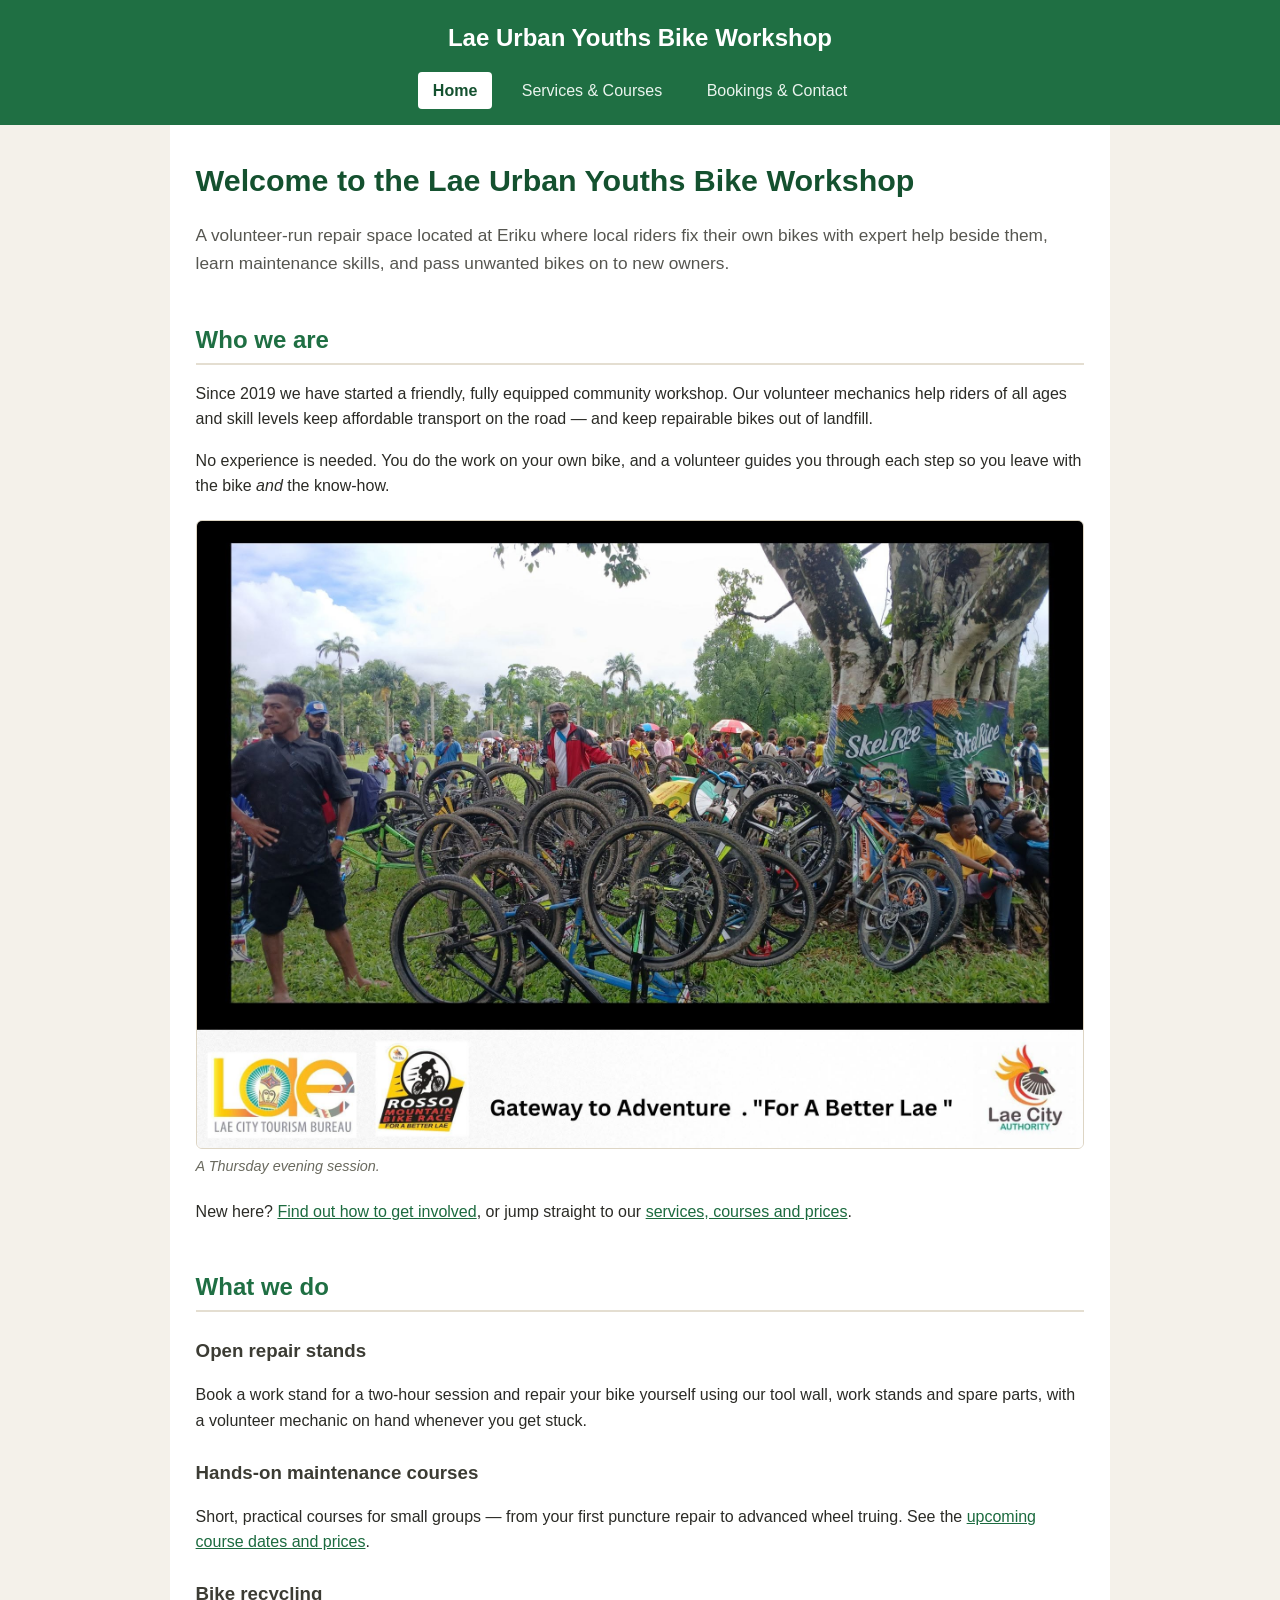
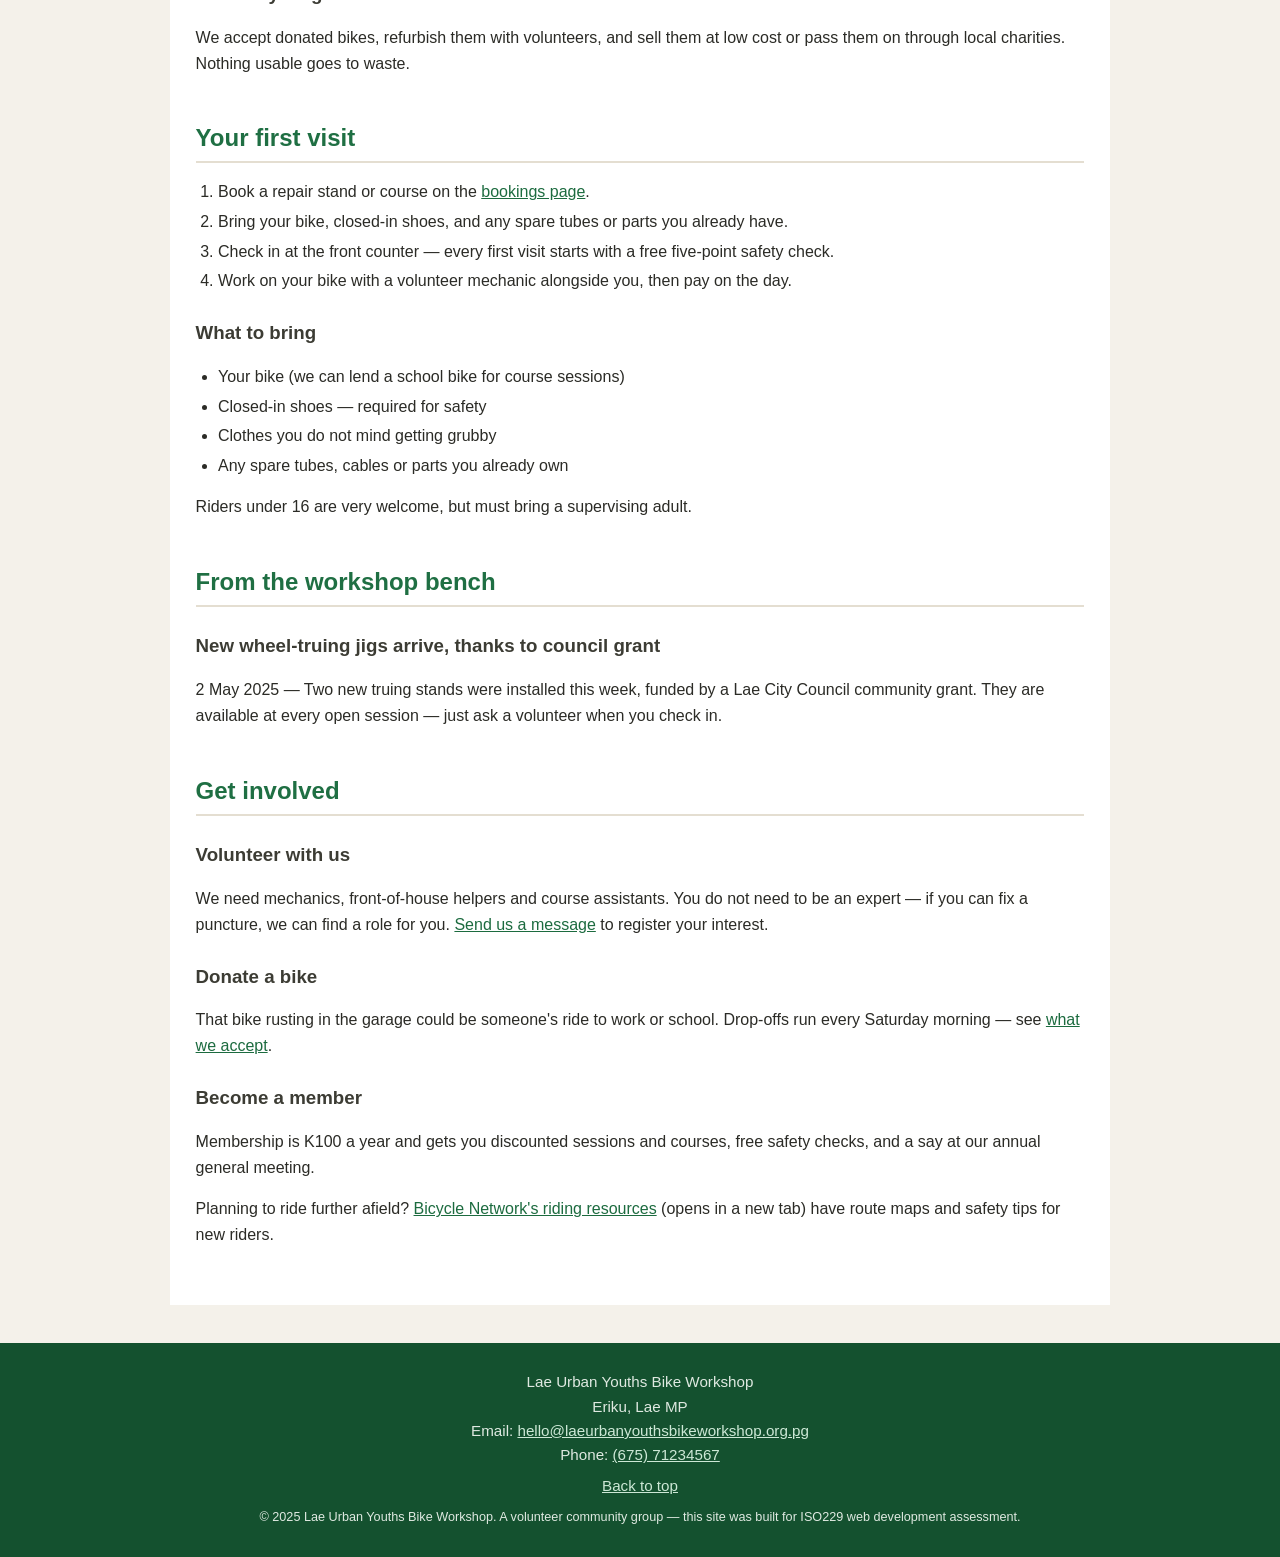
<file: index.html>
<!DOCTYPE html>
<html lang="en">
<head>
  <meta charset="utf-8">
  <meta name="viewport" content="width=device-width, initial-scale=1">
  <title>Home | Lae Urban Youths Bike Workshop</title>
  <meta name="description" content="The Lae Urban Youths Bike Workshop is a volunteer-run space where local riders repair their own bikes, join hands-on maintenance courses and donate unwanted bicycles.">
  <!-- ISO229 - Ziphilia Kila -->
  <meta name="author" content="Ziphilia Kila">
  <link rel="stylesheet" href="css/style.css">
</head>
<body>

  <a class="skip-link" href="#main-content">Skip to main content</a>

  <header id="top">
    <p class="brand"><a href="index.html">Lae Urban Youths Bike Workshop</a></p>
    <nav aria-label="Main navigation">
      <ul>
        <li><a href="index.html" aria-current="page">Home</a></li>
        <li><a href="services.html">Services &amp; Courses</a></li>
        <li><a href="contact.html">Bookings &amp; Contact</a></li>
      </ul>
    </nav>
  </header>

  <main id="main-content">

    <h1>Welcome to the Lae Urban Youths Bike Workshop</h1>
    <p class="lead">A volunteer-run repair space located at Eriku where local riders fix
    their own bikes with expert help beside them, learn maintenance skills, and pass
    unwanted bikes on to new owners.</p>

    <section id="about">
      <h2>Who we are</h2>
      <p>Since 2019 we have started a
      friendly, fully equipped community workshop. Our volunteer mechanics help riders of
      all ages and skill levels keep affordable transport on the road &mdash; and keep
      repairable bikes out of landfill.</p>
      <p>No experience is needed. You do the work on your own bike, and a volunteer guides
      you through each step so you leave with the bike <em>and</em> the know-how.</p>
      <figure>
        
	<img src="images/bikes.jpg" alt="Two volunteers repairing bicycles at the workshop's repair stands" width="900" height="600">
        <figcaption>A Thursday evening session.</figcaption>
      </figure>
      <p>New here? <a href="#get-involved">Find out how to get involved</a>, or jump
      straight to our <a href="services.html">services, courses and prices</a>.</p>
    </section>

    <section id="what-we-do">
      <h2>What we do</h2>

      <article>
        <h3>Open repair stands</h3>
        <p>Book a work stand for a two-hour session and repair your bike yourself using our
        tool wall, work stands and spare parts, with a volunteer mechanic on hand whenever
        you get stuck.</p>
      </article>

      <article>
        <h3>Hands-on maintenance courses</h3>
        <p>Short, practical courses for small groups &mdash; from your first puncture repair
        to advanced wheel truing. See the <a href="services.html#courses">upcoming course
        dates and prices</a>.</p>
      </article>

      <article>
        <h3>Bike recycling</h3>
        <p>We accept donated bikes, refurbish them with volunteers, and sell them at low
        cost or pass them on through local charities. Nothing usable goes to waste.</p>
      </article>
    </section>

    <section id="first-visit">
      <h2>Your first visit</h2>
      <ol>
        <li>Book a repair stand or course on the <a href="contact.html">bookings page</a>.</li>
        <li>Bring your bike, closed-in shoes, and any spare tubes or parts you already have.</li>
        <li>Check in at the front counter &mdash; every first visit starts with a free five-point safety check.</li>
        <li>Work on your bike with a volunteer mechanic alongside you, then pay on the day.</li>
      </ol>
      <h3>What to bring</h3>
      <ul>
        <li>Your bike (we can lend a school bike for course sessions)</li>
        <li>Closed-in shoes &mdash; required for safety</li>
        <li>Clothes you do not mind getting grubby</li>
        <li>Any spare tubes, cables or parts you already own</li>
      </ul>
      <p>Riders under 16 are very welcome, but must bring a supervising adult.</p>
    </section>

    <section id="news">
      <h2>From the workshop bench</h2>
      <article>
        <h3>New wheel-truing jigs arrive, thanks to council grant</h3>
        <p><time datetime="2025-05-02">2 May 2025</time> &mdash; Two new truing stands were
        installed this week, funded by a Lae City Council community grant. They are
        available at every open session &mdash; just ask a volunteer when you check in.</p>
      </article>
    </section>

    <section id="get-involved">
      <h2>Get involved</h2>

      <article>
        <h3>Volunteer with us</h3>
        <p>We need mechanics, front-of-house helpers and course assistants. You do not need
        to be an expert &mdash; if you can fix a puncture, we can find a role for you.
        <a href="contact.html">Send us a message</a> to register your interest.</p>
      </article>

      <article>
        <h3>Donate a bike</h3>
        <p>That bike rusting in the garage could be someone's ride to work or school.
        Drop-offs run every Saturday morning &mdash; see
        <a href="services.html#recycling">what we accept</a>.</p>
      </article>

      <article>
        <h3>Become a member</h3>
        <p>Membership is K100 a year and gets you discounted sessions and courses, free
        safety checks, and a say at our annual general meeting.</p>
      </article>

      <p>Planning to ride further afield?
      <a href="https://www.bicyclenetwork.com.au/" target="_blank" rel="noopener">Bicycle
      Network's riding resources</a> (opens in a new tab) have route maps and safety tips
      for new riders.</p>
    </section>

  </main>

  <footer>
    <address>
      Lae Urban Youths Bike Workshop<br>
      Eriku, Lae MP<br>
      Email: <a href="mailto:hello@laeurbanyouthsbikeworkshop.org.pg">hello@laeurbanyouthsbikeworkshop.org.pg</a><br>
      Phone: <a href="tel:+67571234567">(675) 71234567</a>
    </address>
    <p><a href="#top">Back to top</a></p>
    <p><small>&copy; 2025 Lae Urban Youths Bike Workshop. A volunteer community group &mdash;
    this site was built for ISO229 web development assessment.</small></p>
  </footer>

</body>
</html>
</file>
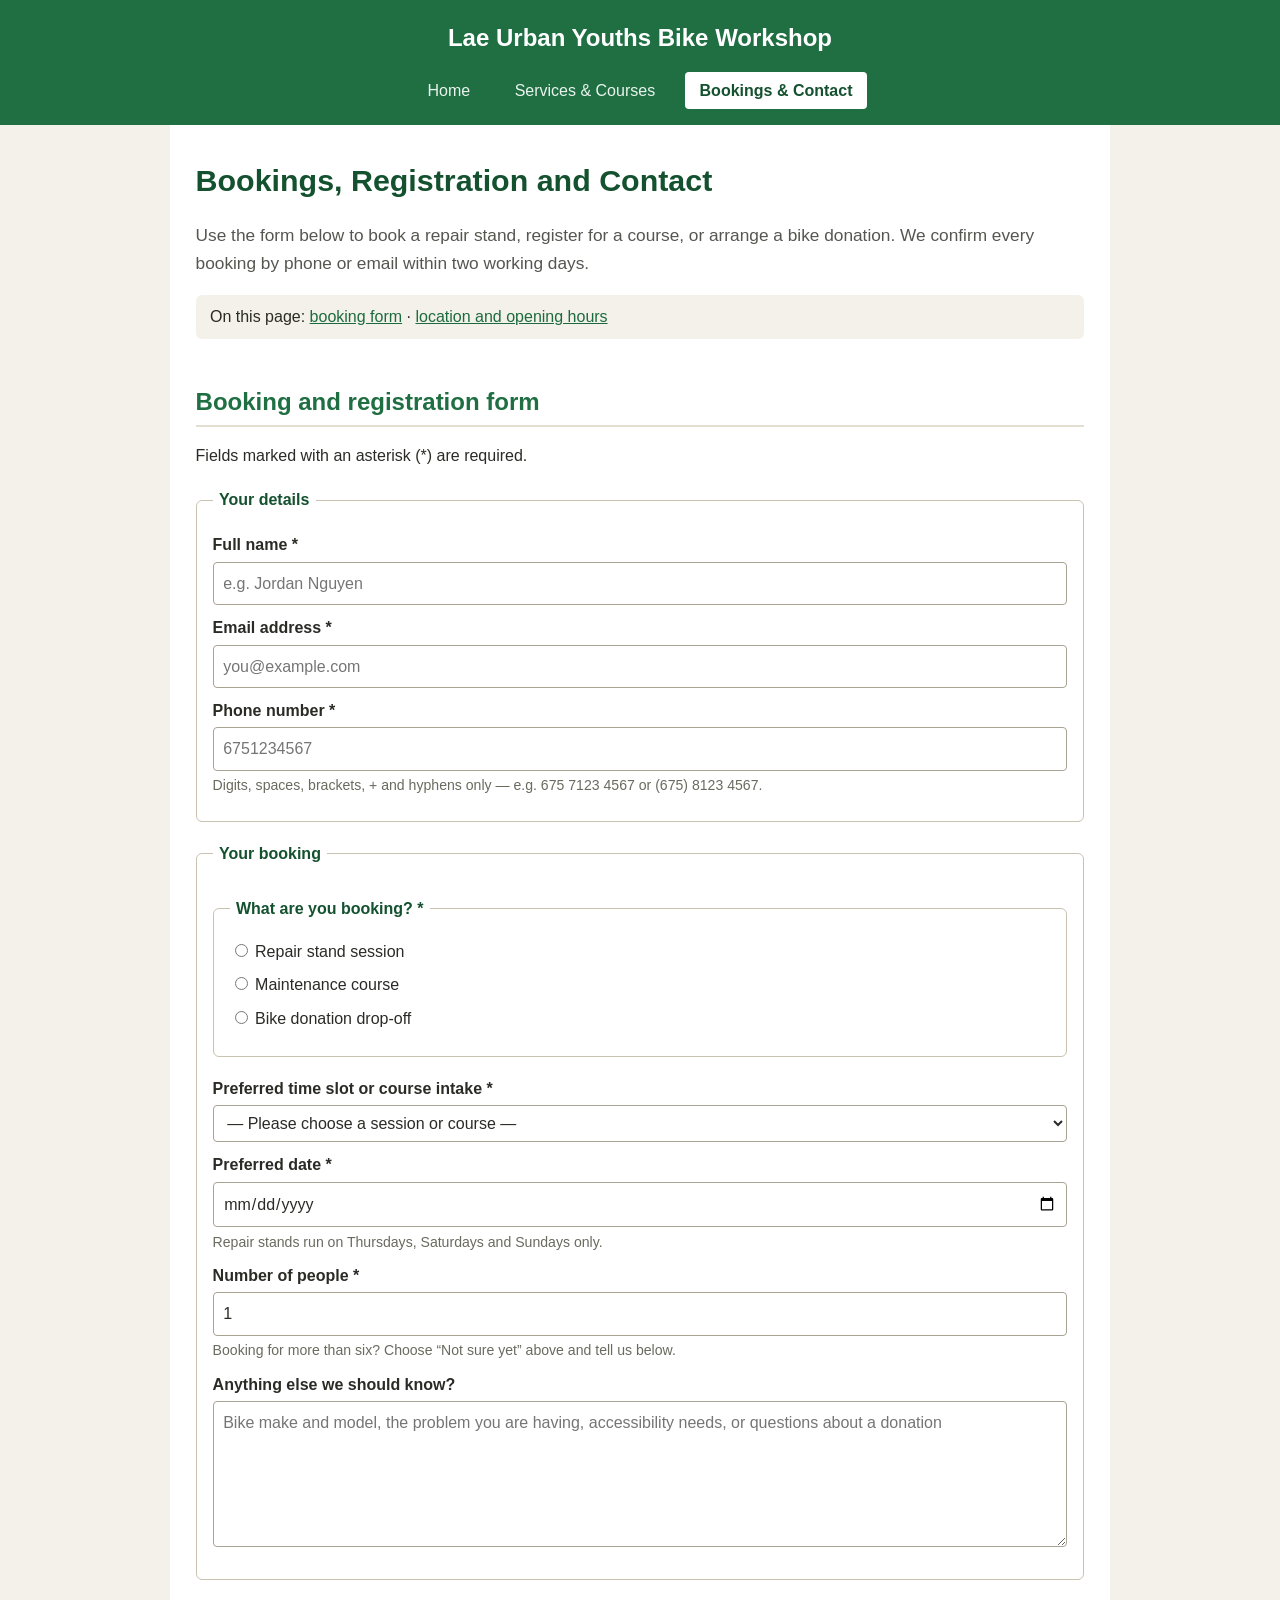
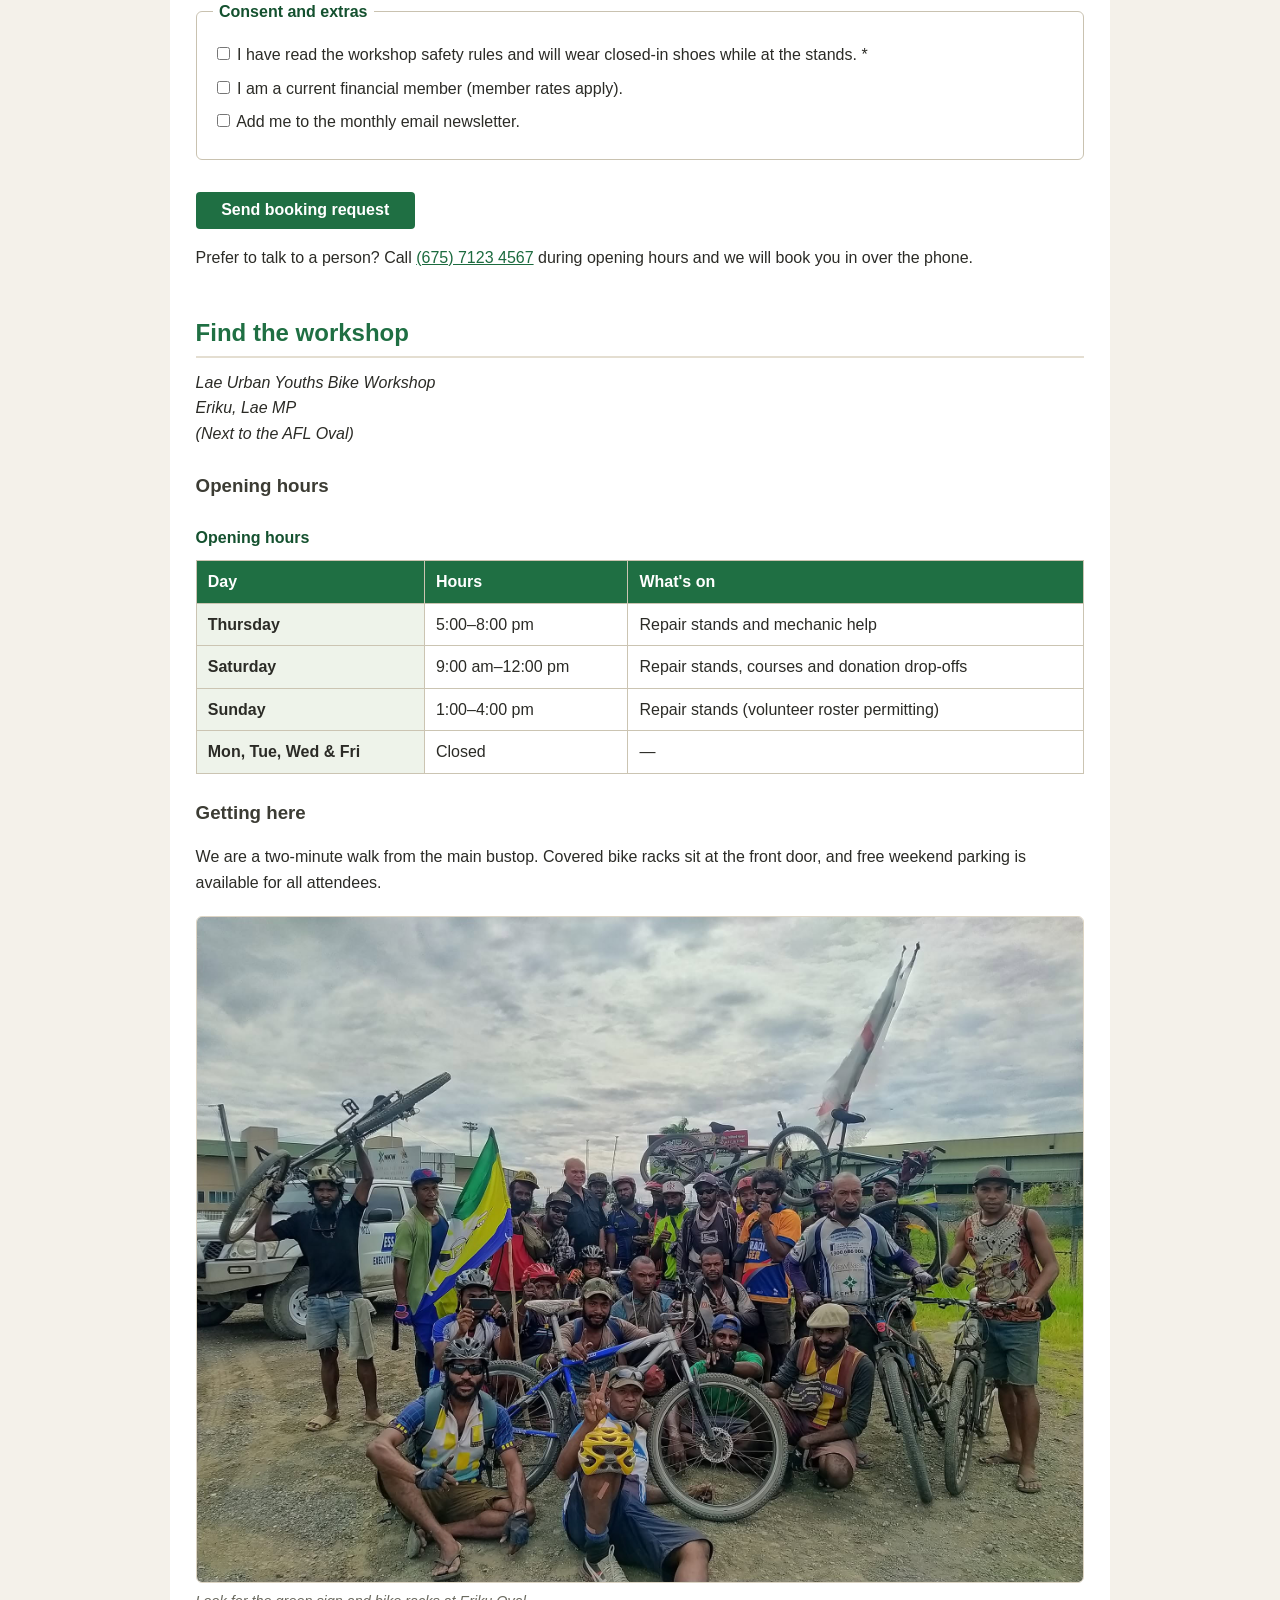
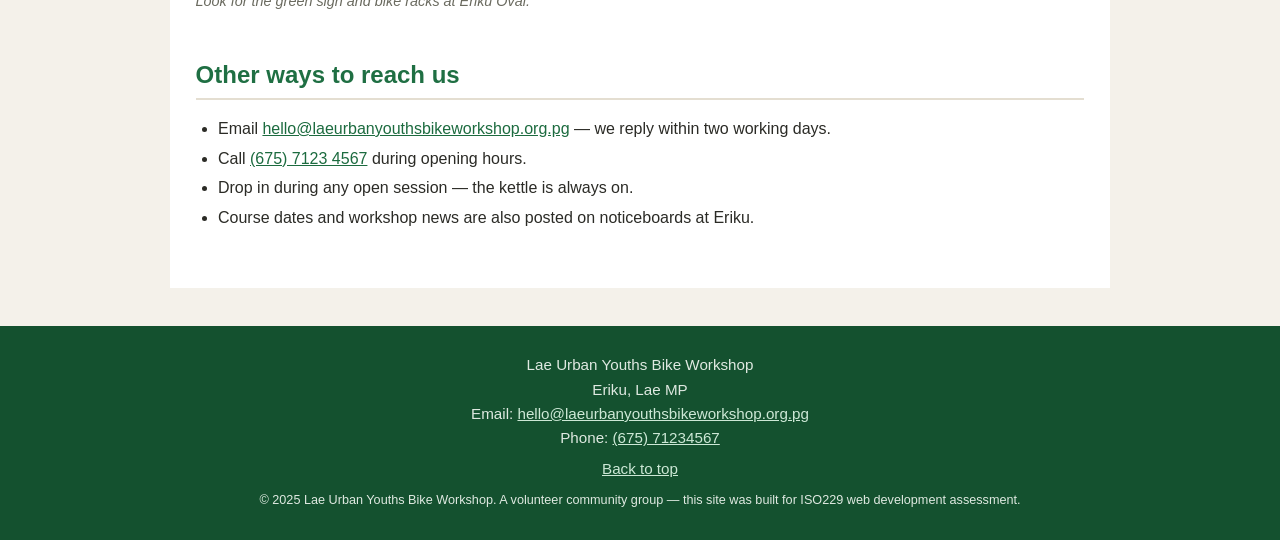
<file: contact.html>
<!DOCTYPE html>
<html lang="en">
<head>
  <meta charset="utf-8">
  <meta name="viewport" content="width=device-width, initial-scale=1">
  <title>Bookings &amp; Contact | Lae Urban Youths Bike Workshop</title>
  <meta name="description" content="Book a repair stand, register for a maintenance course, arrange a bike donation, or find the Lae Urban Youths Bike Workshop's location and opening hours.">
  <!-- ISO229 - Ziphilia Kila -->
  <meta name="author" content="Ziphilia Kila">
  <link rel="stylesheet" href="css/style.css">
</head>
<body>

  <a class="skip-link" href="#main-content">Skip to main content</a>

  <header id="top">
    <p class="brand"><a href="index.html">Lae Urban Youths Bike Workshop</a></p>
    <nav aria-label="Main navigation">
      <ul>
        <li><a href="index.html">Home</a></li>
        <li><a href="services.html">Services &amp; Courses</a></li>
        <li><a href="contact.html" aria-current="page">Bookings &amp; Contact</a></li>
      </ul>
    </nav>
  </header>

  <main id="main-content">

    <h1>Bookings, Registration and Contact</h1>
    <p class="lead">Use the form below to book a repair stand, register for a course, or
    arrange a bike donation. We confirm every booking by phone or email within two working
    days.</p>

    <p class="onpage">On this page: <a href="#booking-form">booking form</a> &middot;
    <a href="#location">location and opening hours</a></p>

    <section id="booking-form">
      <h2>Booking and registration form</h2>
      <p>Fields marked with an asterisk (*) are required.</p>

        <fieldset>
          <legend>Your details</legend>
          <p>
            <label for="full-name">Full name *</label>
            <input type="text" id="full-name" name="full-name" required minlength="2"
                   maxlength="80" autocomplete="name" placeholder="e.g. Jordan Nguyen">
          </p>
          <p>
            <label for="email">Email address *</label>
            <input type="email" id="email" name="email" required maxlength="100"
                   autocomplete="email" placeholder="you@example.com">
          </p>
          <p>
            <label for="phone">Phone number *</label>
            <input type="tel" id="phone" name="phone" required minlength="8" maxlength="15"
                   pattern="[0-9()+ -]{8,15}" autocomplete="tel"
                   placeholder="6751234567" aria-describedby="phone-hint">
            <small id="phone-hint" class="hint">Digits, spaces, brackets, + and hyphens
            only &mdash; e.g. 675 7123 4567 or (675) 8123 4567.</small>
          </p>
        </fieldset>

        <fieldset>
          <legend>Your booking</legend>

          <fieldset>
            <legend>What are you booking? *</legend>
            <p>
              <input type="radio" id="book-repair" name="booking-type" value="repair-stand" required>
              <label for="book-repair">Repair stand session</label>
            </p>
            <p>
              <input type="radio" id="book-course" name="booking-type" value="maintenance-course">
              <label for="book-course">Maintenance course</label>
            </p>
            <p>
              <input type="radio" id="book-donation" name="booking-type" value="bike-donation">
              <label for="book-donation">Bike donation drop-off</label>
            </p>
          </fieldset>

          <p>
            <label for="time-slot">Preferred time slot or course intake *</label>
            <select id="time-slot" name="time-slot" required>
              <option value="">&mdash; Please choose a session or course &mdash;</option>
              <option value="thu-evening">Thursday evening session (5&ndash;8 pm)</option>
              <option value="sat-morning">Saturday morning session (9 am&ndash;12 pm)</option>
              <option value="sun-afternoon">Sunday afternoon session (1&ndash;4 pm)</option>
              <option value="course-beginners">Beginners' bike maintenance &mdash; next intake</option>
              <option value="course-wheels">Wheels and gears &mdash; next intake</option>
              <option value="course-family">Family fix-up class &mdash; next intake</option>
              <option value="course-advanced">Advanced drivetrain and wheel truing &mdash; next intake</option>
              <option value="unsure">Not sure yet &mdash; please advise me</option>
            </select>
          </p>

          <p>
            <label for="preferred-date">Preferred date *</label>
            <input type="date" id="preferred-date" name="preferred-date" required
                   aria-describedby="date-hint">
            <small id="date-hint" class="hint">Repair stands run on Thursdays, Saturdays
            and Sundays only.</small>
          </p>

          <p>
            <label for="participants">Number of people *</label>
            <input type="number" id="participants" name="participants" value="1"
                   min="1" max="6" required>
            <small class="hint">Booking for more than six? Choose &ldquo;Not sure yet&rdquo;
            above and tell us below.</small>
          </p>

          <p>
            <label for="message">Anything else we should know?</label>
            <textarea id="message" name="message" rows="5" maxlength="600"
                      placeholder="Bike make and model, the problem you are having, accessibility needs, or questions about a donation"></textarea>
          </p>
        </fieldset>

        <fieldset>
          <legend>Consent and extras</legend>
          <p>
            <input type="checkbox" id="safety" name="safety" value="agreed" required>
            <label for="safety">I have read the workshop safety rules and will wear
            closed-in shoes while at the stands. *</label>
          </p>
          <p>
            <input type="checkbox" id="member" name="member" value="yes">
            <label for="member">I am a current financial member (member rates apply).</label>
          </p>
          <p>
            <input type="checkbox" id="newsletter" name="newsletter" value="yes">
            <label for="newsletter">Add me to the monthly email newsletter.</label>
          </p>
        </fieldset>

        <p>
          <button type="submit">Send booking request</button>
        </p>

      </form>

      <p>Prefer to talk to a person? Call
      <a href="tel:+67571234567">(675) 7123 4567</a> during opening hours and we will book
      you in over the phone.</p>
    </section>

    <section id="location">
      <h2>Find the workshop</h2>
      <address>
        Lae Urban Youths Bike Workshop<br>
        Eriku, Lae MP<br>
	(Next to the AFL Oval)
      </address>

      <h3>Opening hours</h3>
      <table>
        <caption>Opening hours</caption>
        <thead>
          <tr>
            <th scope="col">Day</th>
            <th scope="col">Hours</th>
            <th scope="col">What's on</th>
          </tr>
        </thead>
        <tbody>
          <tr>
            <th scope="row">Thursday</th>
            <td>5:00&ndash;8:00 pm</td>
            <td>Repair stands and mechanic help</td>
          </tr>
          <tr>
            <th scope="row">Saturday</th>
            <td>9:00 am&ndash;12:00 pm</td>
            <td>Repair stands, courses and donation drop-offs</td>
          </tr>
          <tr>
            <th scope="row">Sunday</th>
            <td>1:00&ndash;4:00 pm</td>
            <td>Repair stands (volunteer roster permitting)</td>
          </tr>
          <tr>
            <th scope="row">Mon, Tue, Wed &amp; Fri</th>
            <td>Closed</td>
            <td>&mdash;</td>
          </tr>
        </tbody>
      </table>

      <h3>Getting here</h3>
      <p>We are a two-minute walk from the main bustop. Covered bike racks sit at the
      front door, and free weekend parking is available for all attendees.</p>

      <figure>
        <img src="images/location.jpg" alt="The green entrance and sign of the community bike workshop at Eriku Oval" width="900" height="600">
        <figcaption>Look for the green sign and bike racks at Eriku Oval.</figcaption>
      </figure>
    </section>

    <section id="other-ways">
      <h2>Other ways to reach us</h2>
      <ul>
        <li>Email <a href="mailto:hello@laeurbanyouthsbikeworkshop.org.pg">hello@laeurbanyouthsbikeworkshop.org.pg</a> &mdash; we reply within two working days.</li>
        <li>Call <a href="tel:+67571234567">(675) 7123 4567</a> during opening hours.</li>
        <li>Drop in during any open session &mdash; the kettle is always on.</li>
        <li>Course dates and workshop news are also posted on noticeboards at Eriku.</li>
      </ul>
    </section>

  </main>

 <footer>
    <address>
      Lae Urban Youths Bike Workshop<br>
      Eriku, Lae MP<br>
      Email: <a href="mailto:hello@laeurbanyouthsbikeworkshop.org.pg">hello@laeurbanyouthsbikeworkshop.org.pg</a><br>
      Phone: <a href="tel:+67571234567">(675) 71234567</a>
    </address>
    <p><a href="#top">Back to top</a></p>
    <p><small>&copy; 2025 Lae Urban Youths Bike Workshop. A volunteer community group &mdash;
    this site was built for ISO229 web development assessment.</small></p>
  </footer>

</body>
</html>
</file>
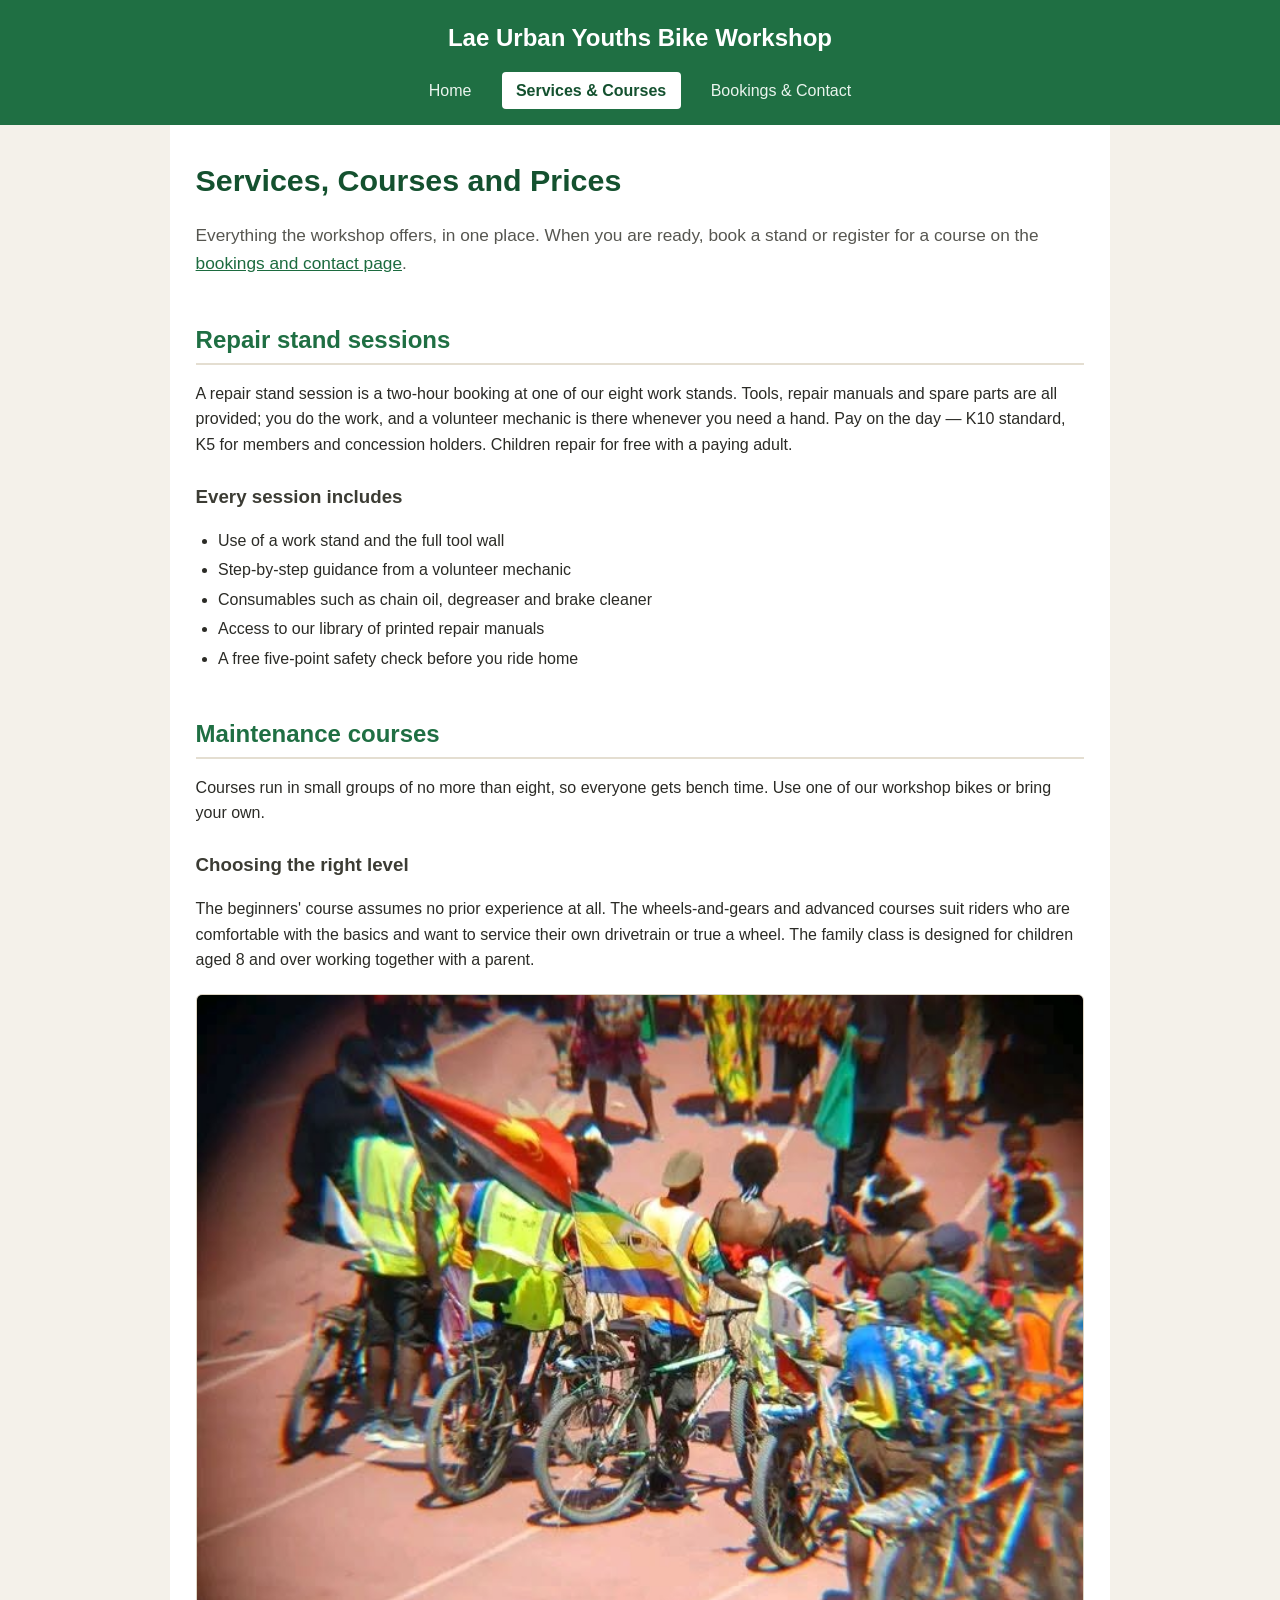
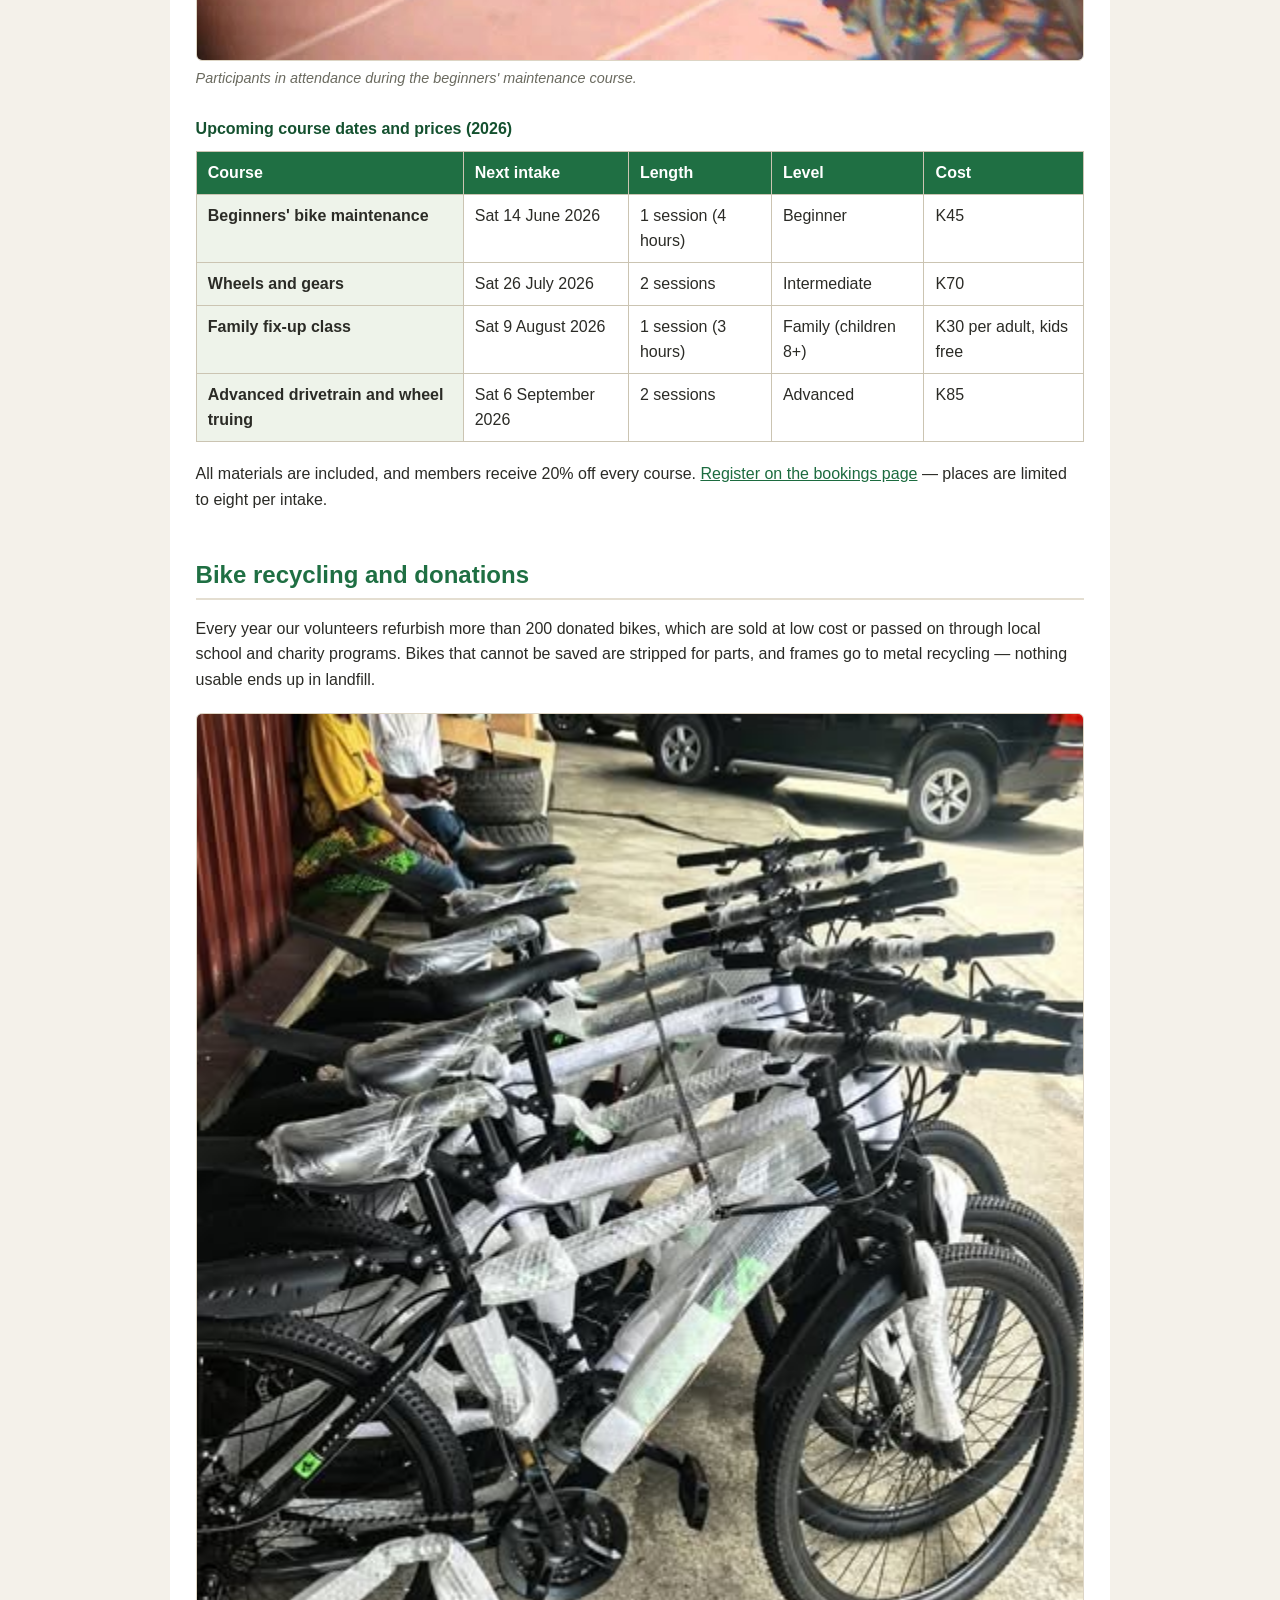
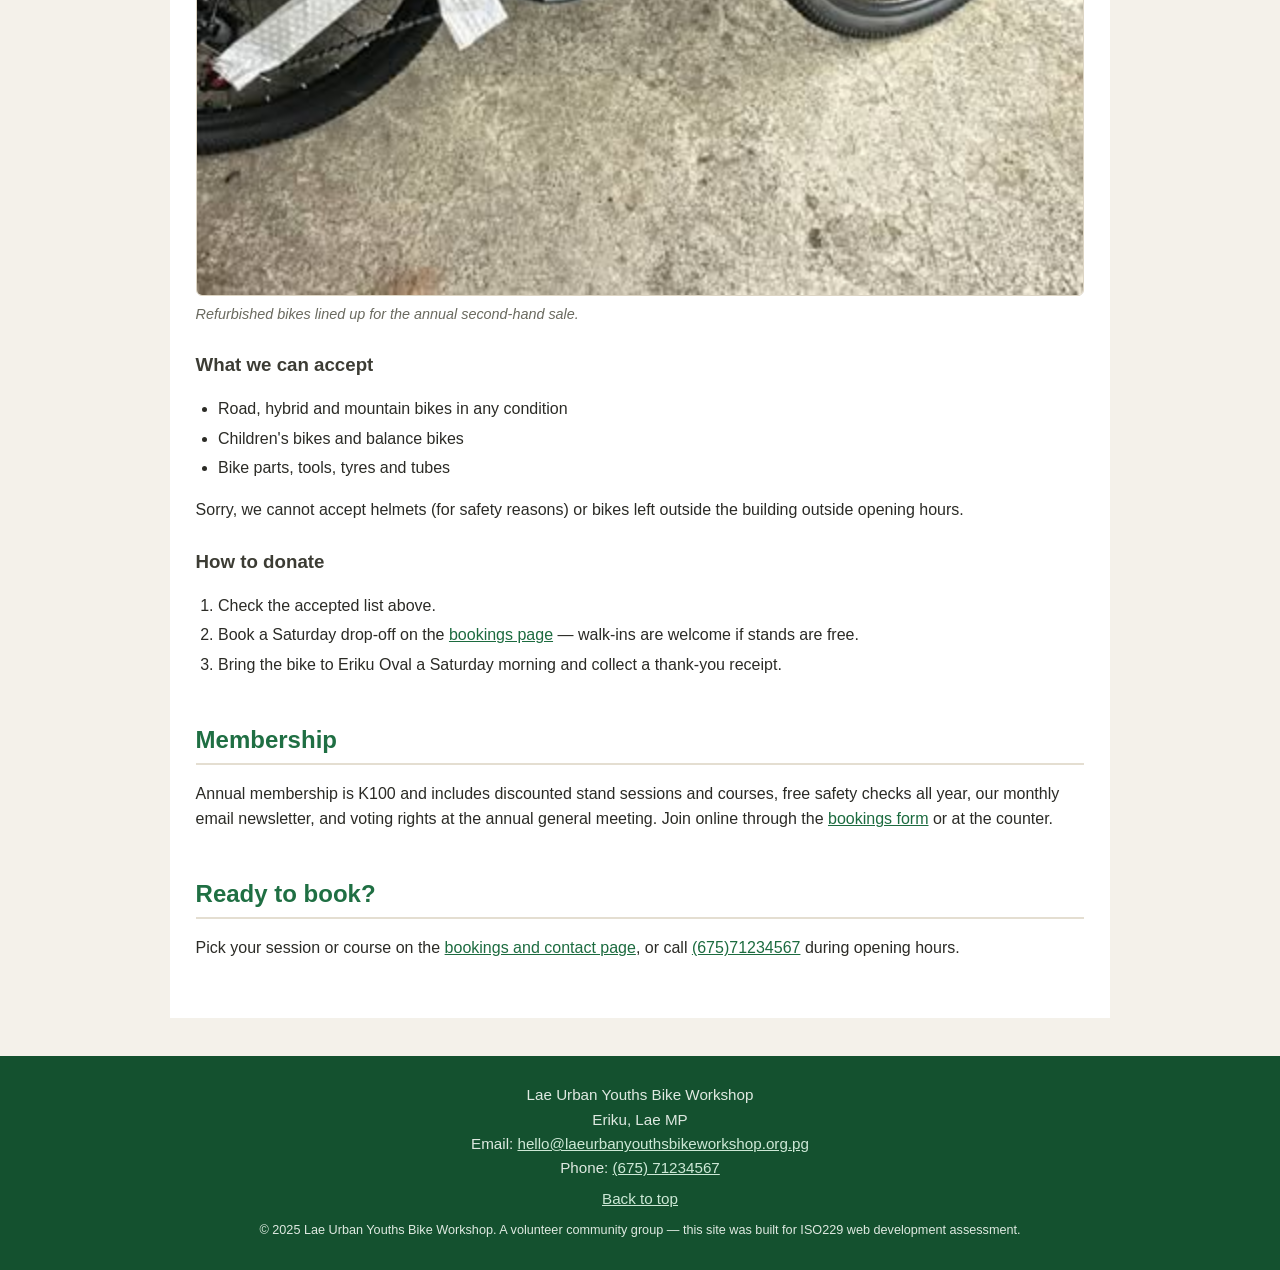
<file: services.html>
<!DOCTYPE html>
<html lang="en">
<head>
  <meta charset="utf-8">
  <meta name="viewport" content="width=device-width, initial-scale=1">
  <title>Services &amp; Courses | Lae Urban Youths Bike Workshop</title>
  <meta name="description" content="Repair stand sessions, hands-on maintenance courses, bike recycling and membership prices at the Lae Urban Youths Bike Workshop.">
  <!-- ISO229 - Ziphilia Kila -->
  <meta name="author" content="Ziphilia Kila">
  <link rel="stylesheet" href="css/style.css">
</head>
<body>

  <a class="skip-link" href="#main-content">Skip to main content</a>

  <header id="top">
    <p class="brand"><a href="index.html">Lae Urban Youths Bike Workshop</a></p>
    <nav aria-label="Main navigation">
      <ul>
        <li><a href="index.html">Home</a></li>
        <li><a href="services.html" aria-current="page">Services &amp; Courses</a></li>
        <li><a href="contact.html">Bookings &amp; Contact</a></li>
      </ul>
    </nav>
  </header>

  <main id="main-content">

    <h1>Services, Courses and Prices</h1>
    <p class="lead">Everything the workshop offers, in one place. When you are ready,
    book a stand or register for a course on the
    <a href="contact.html">bookings and contact page</a>.</p>

    <section id="repair-stands">
      <h2>Repair stand sessions</h2>
      <p>A repair stand session is a two-hour booking at one of our eight work stands.
      Tools, repair manuals and spare parts are all provided; you do the work, and a
      volunteer mechanic is there whenever you need a hand. Pay on the day &mdash;
      K10 standard, K5 for members and concession holders. Children repair for free
      with a paying adult.</p>
      <h3>Every session includes</h3>
      <ul>
        <li>Use of a work stand and the full tool wall</li>
        <li>Step-by-step guidance from a volunteer mechanic</li>
        <li>Consumables such as chain oil, degreaser and brake cleaner</li>
        <li>Access to our library of printed repair manuals</li>
        <li>A free five-point safety check before you ride home</li>
      </ul>
    </section>

    <section id="courses">
      <h2>Maintenance courses</h2>
      <p>Courses run in small groups of no more than eight, so everyone gets bench time.
      Use one of our workshop bikes or bring your own.</p>

      <h3>Choosing the right level</h3>
      <p>The beginners' course assumes no prior experience at all. The wheels-and-gears and
      advanced courses suit riders who are comfortable with the basics and want to service
      their own drivetrain or true a wheel. The family class is designed for children
      aged 8 and over working together with a parent.</p>

      <figure>
        
        <img src="images/participants.jpg" alt="A course participant adjusting the brakes on a bicycle during a maintenance class" width="900" height="600">
        <figcaption>Participants in attendance during the beginners' maintenance course.</figcaption>
      </figure>

      <table>
        <caption>Upcoming course dates and prices (2026)</caption>
        <thead>
          <tr>
            <th scope="col">Course</th>
            <th scope="col">Next intake</th>
            <th scope="col">Length</th>
            <th scope="col">Level</th>
            <th scope="col">Cost</th>
          </tr>
        </thead>
        <tbody>
          <tr>
            <th scope="row">Beginners' bike maintenance</th>
            <td>Sat 14 June 2026</td>
            <td>1 session (4 hours)</td>
            <td>Beginner</td>
            <td>K45</td>
          </tr>
          <tr>
            <th scope="row">Wheels and gears</th>
            <td>Sat 26 July 2026</td>
            <td>2 sessions</td>
            <td>Intermediate</td>
            <td>K70</td>
          </tr>
          <tr>
            <th scope="row">Family fix-up class</th>
            <td>Sat 9 August 2026</td>
            <td>1 session (3 hours)</td>
            <td>Family (children 8+)</td>
            <td>K30 per adult, kids free</td>
          </tr>
          <tr>
            <th scope="row">Advanced drivetrain and wheel truing</th>
            <td>Sat 6 September 2026</td>
            <td>2 sessions</td>
            <td>Advanced</td>
            <td>K85</td>
          </tr>
        </tbody>
      </table>

      <p>All materials are included, and members receive 20% off every course.
      <a href="contact.html">Register on the bookings page</a> &mdash; places are limited
      to eight per intake.</p>
    </section>

    <section id="recycling">
      <h2>Bike recycling and donations</h2>
      <p>Every year our volunteers refurbish more than 200 donated bikes, which are sold at
      low cost or passed on through local school and charity programs. Bikes that cannot be
      saved are stripped for parts, and frames go to metal recycling &mdash; nothing usable
      ends up in landfill.</p>

      <figure>
        <img src="images/bikes2.jpg" alt="Rows of refurbished second-hand bicycles waiting for new owners" width="900" height="600">
        <figcaption>Refurbished bikes lined up for the annual second-hand sale.</figcaption>
      </figure>

      <h3>What we can accept</h3>
      <ul>
        <li>Road, hybrid and mountain bikes in any condition</li>
        <li>Children's bikes and balance bikes</li>
        <li>Bike parts, tools, tyres and tubes</li>
      </ul>
      <p>Sorry, we cannot accept helmets (for safety reasons) or bikes left outside the
      building outside opening hours.</p>

      <h3>How to donate</h3>
      <ol>
        <li>Check the accepted list above.</li>
        <li>Book a Saturday drop-off on the <a href="contact.html">bookings page</a> &mdash; walk-ins are welcome if stands are free.</li>
        <li>Bring the bike to Eriku Oval a Saturday morning and collect a thank-you receipt.</li>
      </ol>
    </section>

    <section id="membership">
      <h2>Membership</h2>
      <p>Annual membership is K100 and includes discounted stand sessions and courses, free
      safety checks all year, our monthly email newsletter, and voting rights at the annual
      general meeting. Join online through the
      <a href="contact.html">bookings form</a> or at the counter.</p>
    </section>

    <section id="ready">
      <h2>Ready to book?</h2>
      <p>Pick your session or course on the
      <a href="contact.html">bookings and contact page</a>, or call
      <a href="tel:+67571234567">(675)71234567</a> during opening hours.</p>
    </section>

  </main>

   <footer>
    <address>
      Lae Urban Youths Bike Workshop<br>
      Eriku, Lae MP<br>
      Email: <a href="mailto:hello@laeurbanyouthsbikeworkshop.org.pg">hello@laeurbanyouthsbikeworkshop.org.pg</a><br>
      Phone: <a href="tel:+67571234567">(675) 71234567</a>
    </address>
    <p><a href="#top">Back to top</a></p>
    <p><small>&copy; 2025 Lae Urban Youths Bike Workshop. A volunteer community group &mdash;
    this site was built for ISO229 web development assessment.</small></p>
  </footer>

</body>
</html>
</file>
<file: css/style.css>
/* ============================================================
   style.css — Riverton Community Bike Workshop
   Assessment 2: basic external CSS only.
   Intentionally NO Flexbox, Grid, media queries or advanced
   layout CSS — those belong to Assessment 3.
   ============================================================ */

* {
  box-sizing: border-box;
}

body {
  margin: 0;
  background: #f4f1ea;
  color: #2b2b26;
  font-family: Arial, Helvetica, sans-serif;
  line-height: 1.6;
}

/* ---- Skip link (accessibility) ---- */
.skip-link {
  position: absolute;
  left: -9999px;
  background: #14512f;
  color: #ffffff;
  padding: 0.4em 0.9em;
}
.skip-link:focus {
  left: 8px;
  top: 8px;
  z-index: 10;
}

/* ---- Header and navigation ---- */
header {
  background: #1f6f43;
  padding: 1.2em 1em 1em;
  text-align: center;
}
.brand {
  margin: 0;
}
.brand a {
  color: #ffffff;
  text-decoration: none;
  font-size: 1.5em;
  font-weight: bold;
}
nav {
  margin-top: 0.9em;
}
nav ul {
  list-style: none;
  margin: 0;
  padding: 0;
}
nav li {
  display: inline-block;
  margin: 0 0.35em;
}
nav a {
  display: inline-block;
  padding: 0.35em 0.9em;
  border-radius: 4px;
  color: #eaf4ee;
  text-decoration: none;
}
nav a:hover,
nav a:focus {
  background: #2f8a58;
  color: #ffffff;
}
nav a[aria-current="page"] {
  background: #ffffff;
  color: #14512f;
  font-weight: bold;
}

/* ---- Main content ---- */
main {
  max-width: 940px;
  margin: 0 auto;
  background: #ffffff;
  padding: 1.4em 1.6em 2.6em;
}
h1 {
  color: #14512f;
  font-size: 1.9em;
  margin: 0.3em 0 0.4em;
}
h2 {
  color: #1f6f43;
  margin: 1.8em 0 0.5em;
  padding-bottom: 0.15em;
  border-bottom: 2px solid #e4ded1;
}
h3 {
  color: #3c3c34;
  margin: 1.3em 0 0.4em;
}
.lead {
  font-size: 1.08em;
  color: #565650;
}
.onpage {
  background: #f4f1ea;
  border-radius: 6px;
  padding: 0.6em 0.9em;
}

/* ---- Links ---- */
a {
  color: #1c6b3f;
}
a:hover {
  color: #14512f;
}

/* ---- Figures and images ---- */
figure {
  margin: 1.3em 0;
}
figure img {
  display: block;
  max-width: 100%;
  height: auto;
  border-radius: 6px;
  border: 1px solid #ddd5c4;
}
figcaption {
  font-size: 0.9em;
  color: #6a6a5f;
  font-style: italic;
  margin-top: 0.45em;
}

/* ---- Lists ---- */
ul,
ol {
  padding-left: 1.4em;
}
li {
  margin: 0.25em 0;
}

/* ---- Tables ---- */
table {
  width: 100%;
  border-collapse: collapse;
  margin: 1.2em 0;
}
caption {
  text-align: left;
  font-weight: bold;
  color: #14512f;
  padding: 0.3em 0 0.6em;
}
th,
td {
  border: 1px solid #cbc4b2;
  padding: 0.5em 0.7em;
  text-align: left;
  vertical-align: top;
}
thead th {
  background: #1f6f43;
  color: #ffffff;
}
tbody th {
  background: #eef3ea;
}

/* ---- Forms ---- */
form {
  margin: 1.2em 0;
}
fieldset {
  border: 1px solid #c9c2b0;
  border-radius: 6px;
  margin: 1.2em 0;
  padding: 0.6em 1em 1em;
}
legend {
  font-weight: bold;
  color: #14512f;
  padding: 0 0.4em;
}
fieldset p {
  margin: 0.5em 0;
}
label {
  display: block;
  font-weight: bold;
  margin: 0.6em 0 0.25em;
}
input[type="text"],
input[type="email"],
input[type="tel"],
input[type="date"],
input[type="number"],
select,
textarea {
  width: 100%;
  padding: 0.5em 0.6em;
  border: 1px solid #a9a394;
  border-radius: 4px;
  background: #ffffff;
  font: inherit;
  color: inherit;
}
input[type="radio"] + label,
input[type="checkbox"] + label {
  display: inline;
  font-weight: normal;
}
.hint {
  display: block;
  margin: 0.25em 0 0;
  color: #6a6a5f;
  font-size: 0.88em;
  font-weight: normal;
}
input:focus,
select:focus,
textarea:focus,
button:focus {
  outline: 3px solid #8fc7a5;
}
button[type="submit"] {
  background: #1f6f43;
  color: #ffffff;
  border: none;
  border-radius: 4px;
  padding: 0.6em 1.6em;
  font-size: 1em;
  font-weight: bold;
  cursor: pointer;
  margin-top: 0.8em;
}
button[type="submit"]:hover {
  background: #14512f;
}

/* ---- Footer ---- */
footer {
  background: #14512f;
  color: #dfe9e1;
  text-align: center;
  margin-top: 2.5em;
  padding: 1.5em 1em;
  font-size: 0.95em;
}
footer a {
  color: #cde8d6;
}
footer a:hover {
  color: #ffffff;
}
footer address {
  font-style: normal;
  margin: 0.3em 0;
}
footer p {
  margin: 0.4em 0;
}
</file>
